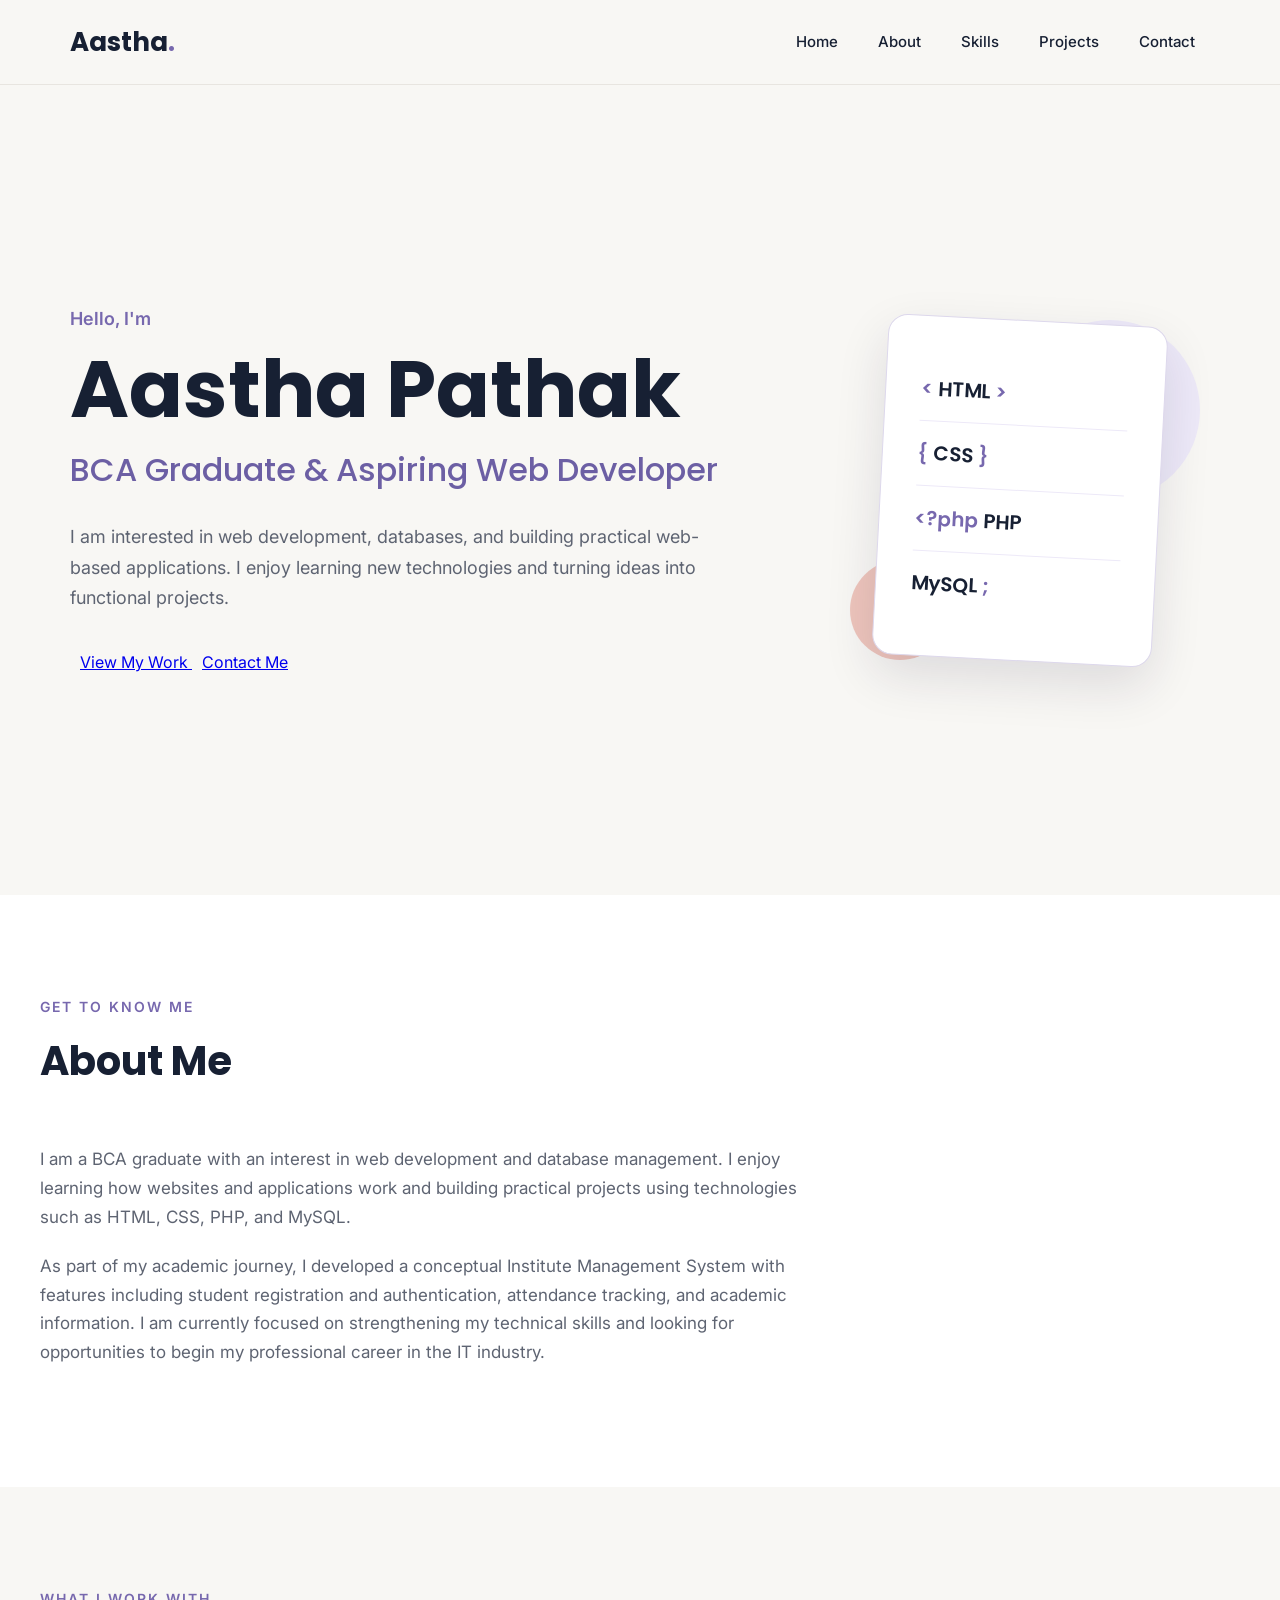
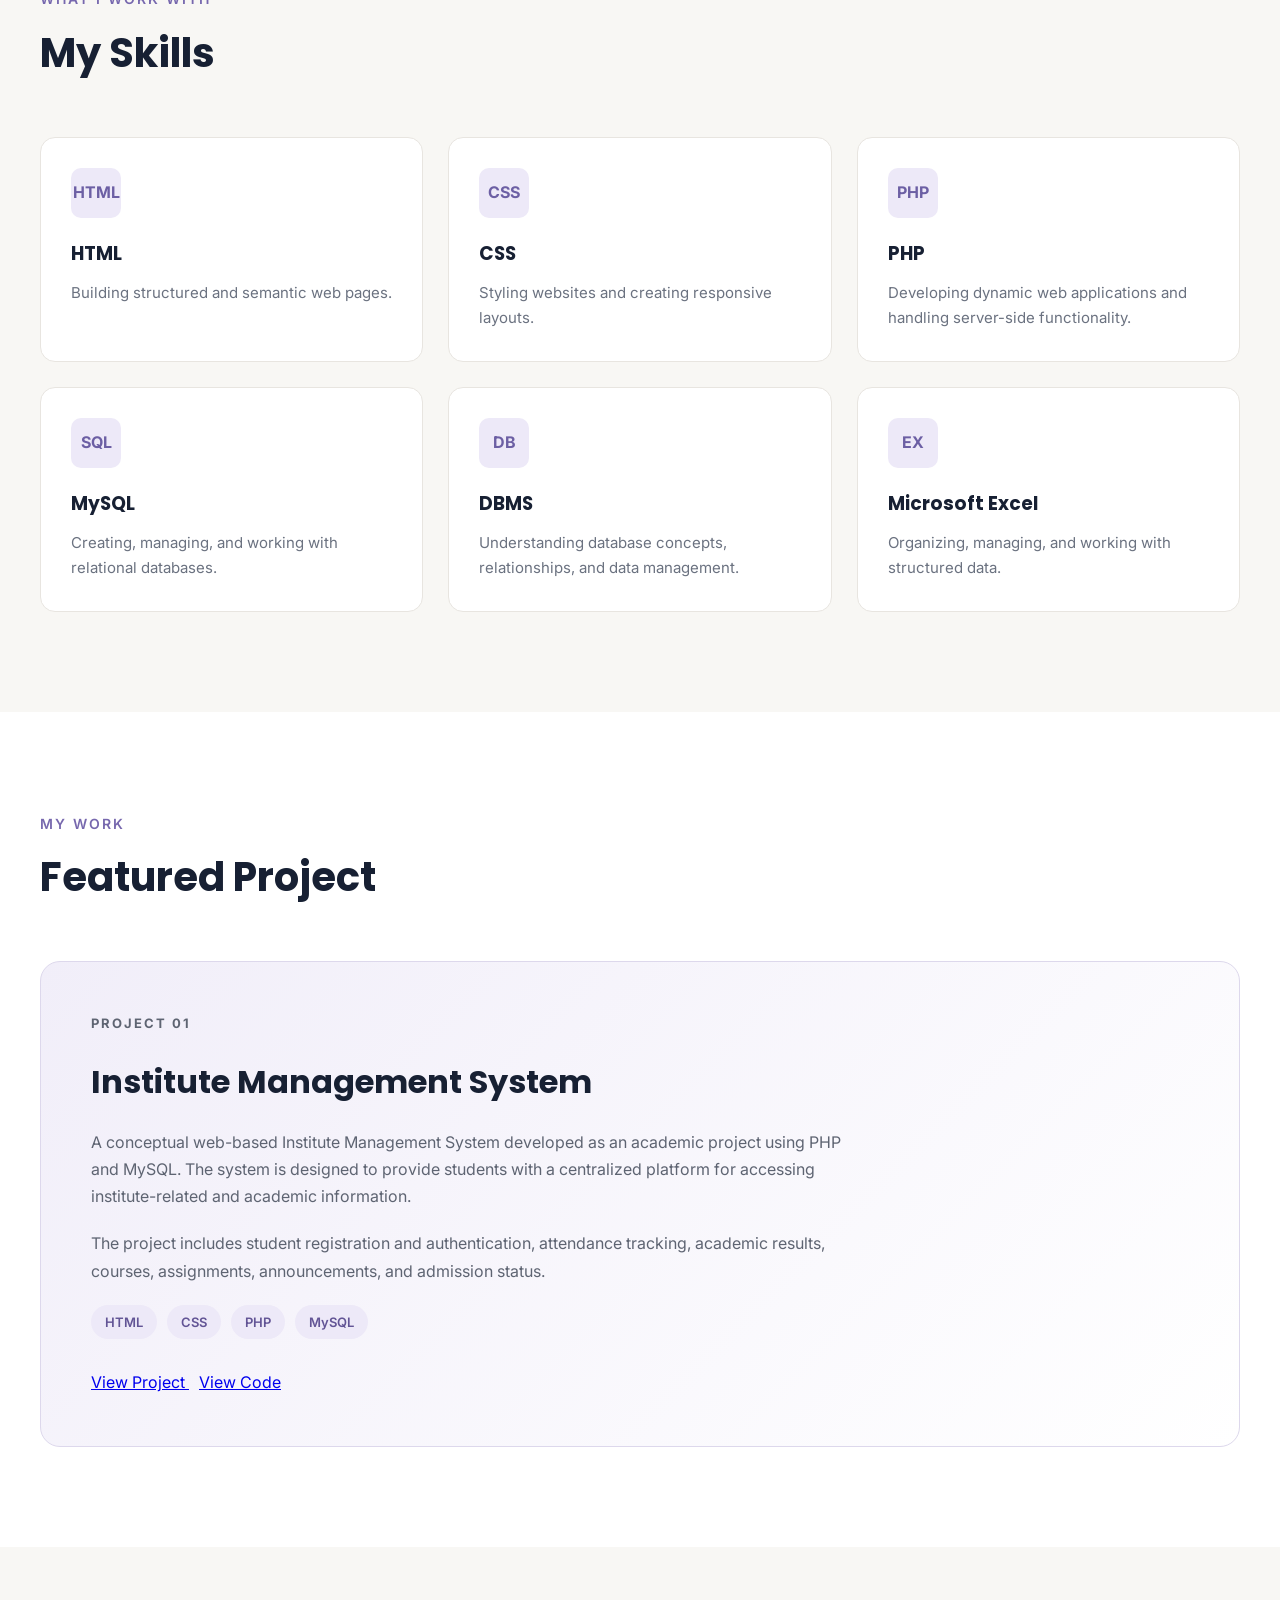
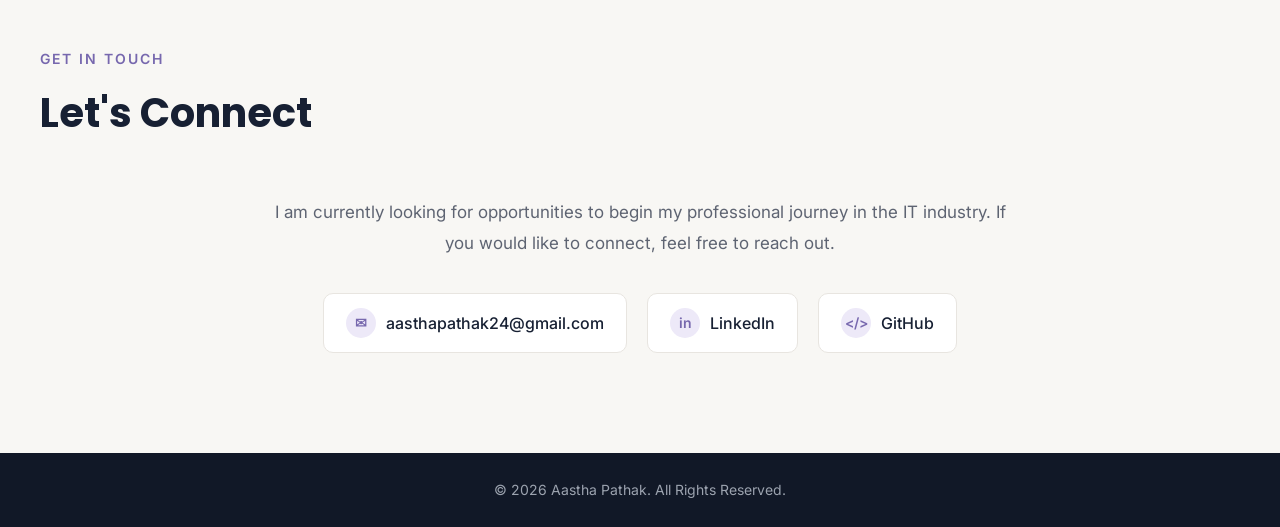
<file: index.html>
<!DOCTYPE html>
<html lang="en">

<head>
    <meta charset="UTF-8">

    <meta name="viewport" content="width=device-width, initial-scale=1.0">

    <title>Aastha Pathak | Portfolio</title>

    <!-- Google Fonts -->
    <link rel="preconnect" href="https://fonts.googleapis.com">
    <link rel="preconnect" href="https://fonts.gstatic.com" crossorigin>

    <link
        href="https://fonts.googleapis.com/css2?family=Inter:wght@400;500;600&family=Poppins:wght@500;600;700&display=swap"
        rel="stylesheet">

    <!-- External CSS File -->
    <link rel="stylesheet" href="style.css">
</head>


<body>

    <!-- ==================== NAVIGATION ==================== -->

    <header>

        <nav class="navbar">

            <a href="#home" class="logo">
                Aastha<span>.</span>
            </a>


            <ul class="nav-links">

                <li>
                    <a href="#home">Home</a>
                </li>

                <li>
                    <a href="#about">About</a>
                </li>

                <li>
                    <a href="#skills">Skills</a>
                </li>

                <li>
                    <a href="#projects">Projects</a>
                </li>

                <li>
                    <a href="#contact">Contact</a>
                </li>

            </ul>

        </nav>

    </header>



    <!-- ==================== HOME SECTION ==================== -->

    <main>

        <section id="home" class="hero">

            <div class="hero-content">

                <p class="intro-text">
                    Hello, I'm
                </p>

                <h1>
                    Aastha Pathak
                </h1>

                <h2>
                    BCA Graduate & Aspiring Web Developer
                </h2>

                <p class="hero-description">
                    I am interested in web development, databases,
                    and building practical web-based applications.
                    I enjoy learning new technologies and turning
                    ideas into functional projects.
                </p>

                <div class="hero-buttons">

                    <a href="#projects" class="btn primary-btn" style="margin: 10px;">
                        View My Work
                    </a>

                    <a href="#contact" class="btn secondary-btn">
                        Contact Me
                    </a>

                </div>

            </div>


            <!-- Decorative Visual -->

            <div class="hero-visual">

                <div class="visual-card">

                    <div class="code-line">
                        <span>&lt;</span> HTML <span>&gt;</span>
                    </div>

                    <div class="code-line">
                        <span>{</span> CSS <span>}</span>
                    </div>

                    <div class="code-line">
                        <span>&lt;?php</span> PHP
                    </div>

                    <div class="code-line">
                        MySQL <span>;</span>
                    </div>

                </div>

                <div class="decorative-circle circle-one"></div>

                <div class="decorative-circle circle-two"></div>

            </div>

        </section>



        <!-- ==================== ABOUT SECTION ==================== -->

        <section id="about" class="section about-section">

            <div class="section-heading">

                <p class="section-label">
                    Get To Know Me
                </p>

                <h2>
                    About Me
                </h2>

            </div>


            <div class="about-content">

                <div class="about-text">

                    <p>
                        I am a BCA graduate with an interest in web development and database management. I enjoy
                        learning how websites and applications work and building practical projects using technologies
                        such as HTML, CSS, PHP, and MySQL.

                    </p>


                    <p>

                        As part of my academic journey, I developed a conceptual Institute Management System with
                        features including student registration and authentication, attendance tracking, and academic
                        information. I am currently focused on strengthening my technical skills and looking for
                        opportunities to begin my professional career in the IT industry.
                    </p>

                </div>

            </div>

        </section>



        <!-- ==================== SKILLS SECTION ==================== -->

        <section id="skills" class="section skills-section">

            <div class="section-heading">

                <p class="section-label">
                    What I Work With
                </p>

                <h2>
                    My Skills
                </h2>

            </div>


            <div class="skills-container">


                <div class="skill-card">

                    <div class="skill-icon">
                        HTML
                    </div>

                    <h3>
                        HTML
                    </h3>

                    <p>
                        Building structured and semantic web pages.
                    </p>

                </div>



                <div class="skill-card">

                    <div class="skill-icon">
                        CSS
                    </div>

                    <h3>
                        CSS
                    </h3>

                    <p>
                        Styling websites and creating responsive layouts.
                    </p>

                </div>



                <div class="skill-card">

                    <div class="skill-icon">
                        PHP
                    </div>

                    <h3>
                        PHP
                    </h3>

                    <p>
                        Developing dynamic web applications and handling
                        server-side functionality.
                    </p>

                </div>



                <div class="skill-card">

                    <div class="skill-icon">
                        SQL
                    </div>

                    <h3>
                        MySQL
                    </h3>

                    <p>
                        Creating, managing, and working with relational databases.
                    </p>

                </div>



                <div class="skill-card">

                    <div class="skill-icon">
                        DB
                    </div>

                    <h3>
                        DBMS
                    </h3>

                    <p>
                        Understanding database concepts, relationships,
                        and data management.
                    </p>

                </div>



                <div class="skill-card">

                    <div class="skill-icon">
                        EX
                    </div>

                    <h3>
                        Microsoft Excel
                    </h3>

                    <p>
                        Organizing, managing, and working with structured data.
                    </p>

                </div>


            </div>

        </section>



        <!-- ==================== PROJECTS SECTION ==================== -->

        <section id="projects" class="section projects-section">

            <div class="section-heading">

                <p class="section-label">
                    My Work
                </p>

                <h2>
                    Featured Project
                </h2>

            </div>


            <div class="project-card">

                <div class="project-content">

                    <p class="project-number">
                        PROJECT 01
                    </p>


                    <h3>
                        Institute Management System
                    </h3>


                    <p>
                        A conceptual web-based Institute Management System
                        developed as an academic project using PHP and MySQL.
                        The system is designed to provide students with a
                        centralized platform for accessing institute-related
                        and academic information.
                    </p>


                    <p>
                        The project includes student registration and
                        authentication, attendance tracking, academic results,
                        courses, assignments, announcements, and admission status.
                    </p>


                    <div class="technologies">

                        <span>HTML</span>
                        <span>CSS</span>
                        <span>PHP</span>
                        <span>MySQL</span>

                    </div>


                    <div class="project-buttons">


                        <a href="project.html" class="btn primary-btn">
                            View Project
                        </a>

                        <a href="https://github.com/Aasthapathak24/Edutech.git" class="btn secondary-btn"
                            target="_blank" rel="noopener noreferrer" style="margin-left: 10px;">
                            View Code
                        </a>

                    </div>

                </div>

            </div>

        </section>



        <!-- ==================== CONTACT ==================== -->

        <section id="contact" class="section contact-section">

            <div class="section-heading">

                <p class="section-label">
                    Get In Touch
                </p>

                <h2>
                    Let's Connect
                </h2>

            </div>


            <div class="contact-content">

                <p>
                    I am currently looking for opportunities to begin my
                    professional journey in the IT industry. If you would
                    like to connect, feel free to reach out.
                </p>


                <div class="contact-links">

                    <a href="mailto:your-email@example.com" class="contact-item">

                        <span class="contact-icon">
                            ✉
                        </span>

                        <span>
                            aasthapathak24@gmail.com
                        </span>

                    </a>


                    <a href="https://www.linkedin.com/in/aastha-pathak-262b69388/" class="contact-item" target="_blank"
                        rel="noopener noreferrer">

                        <span class="contact-icon">
                            in
                        </span>

                        <span>
                            LinkedIn
                        </span>

                    </a>


                    <a href="https://github.com/Aasthapathak24" class="contact-item" target="_blank"
                        rel="noopener noreferrer">

                        <span class="contact-icon">
                            &lt;/&gt;
                        </span>

                        <span>
                            GitHub
                        </span>

                    </a>

                </div>

            </div>

        </section>

    </main>



    <!-- ==================== FOOTER ==================== -->

    <footer>

        <p>
            © 2026 Aastha Pathak. All Rights Reserved.
        </p>

    </footer>


</body>

</html>
</file>
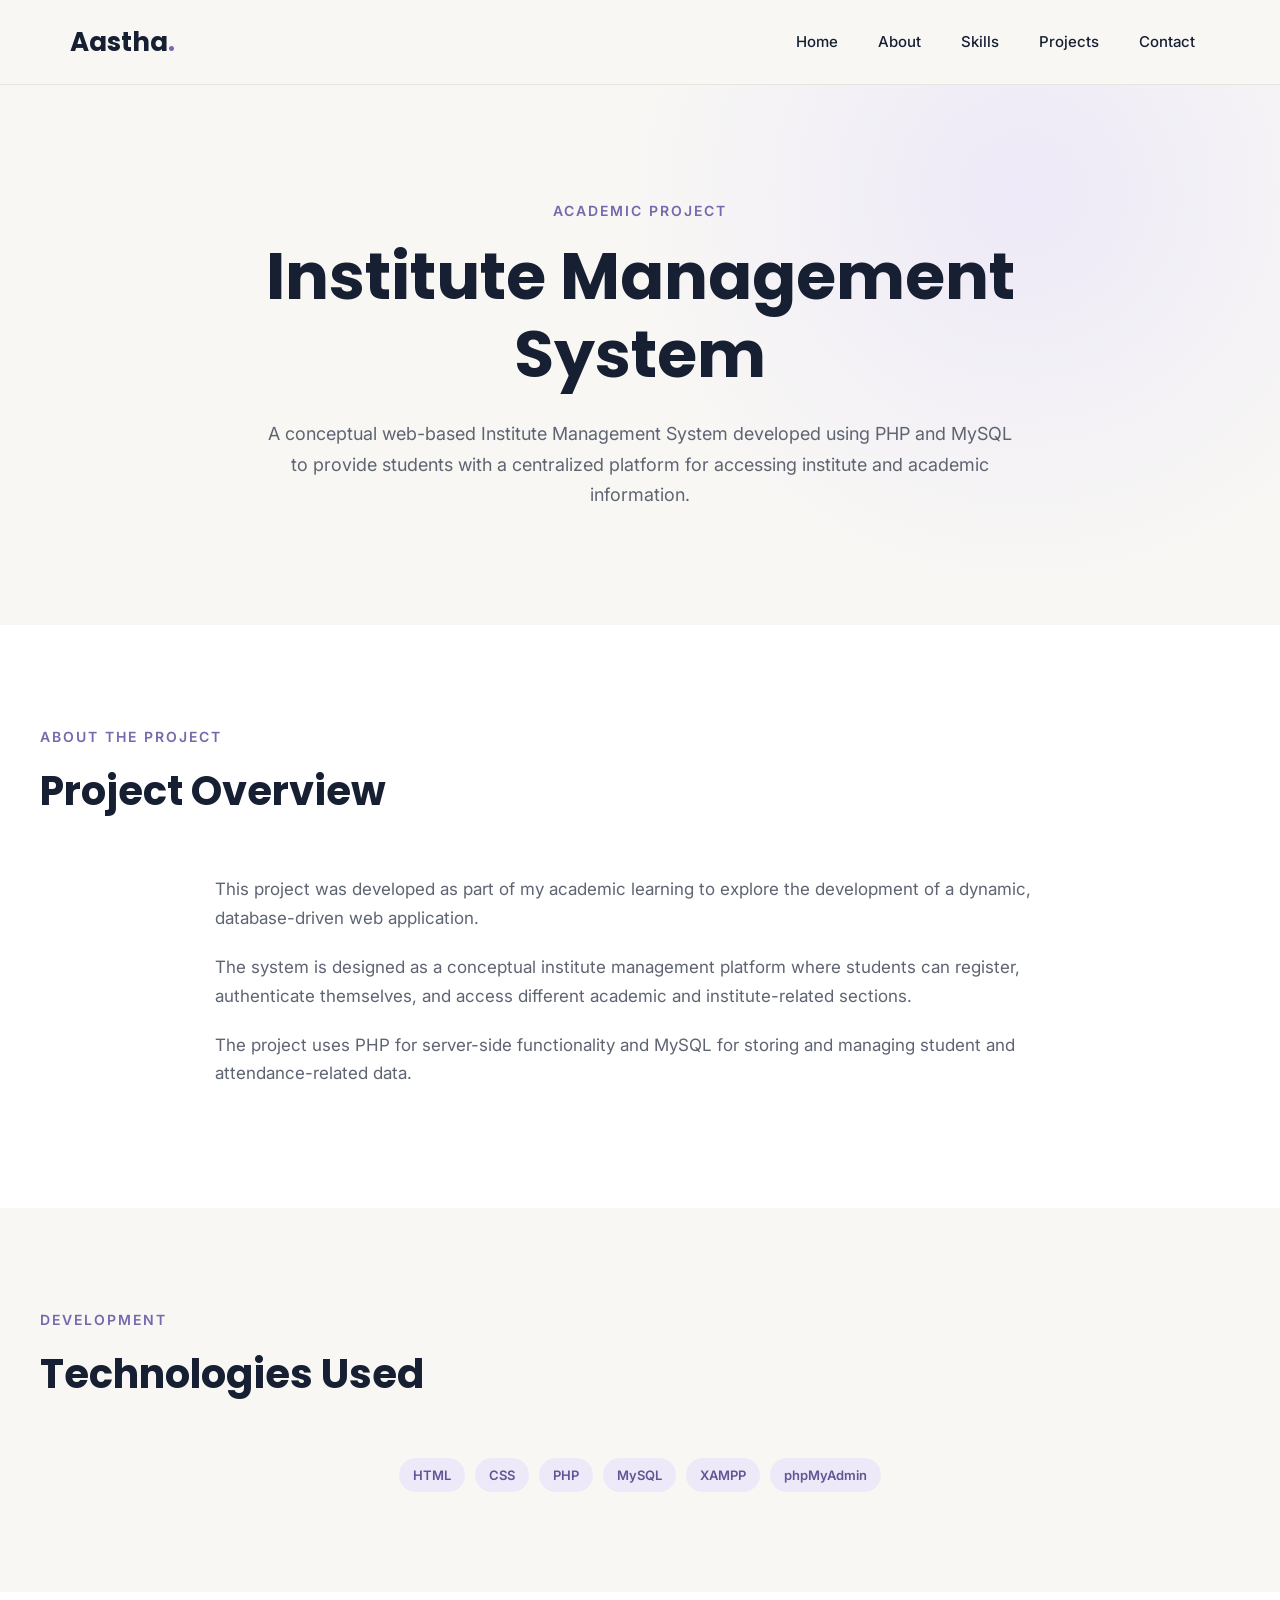
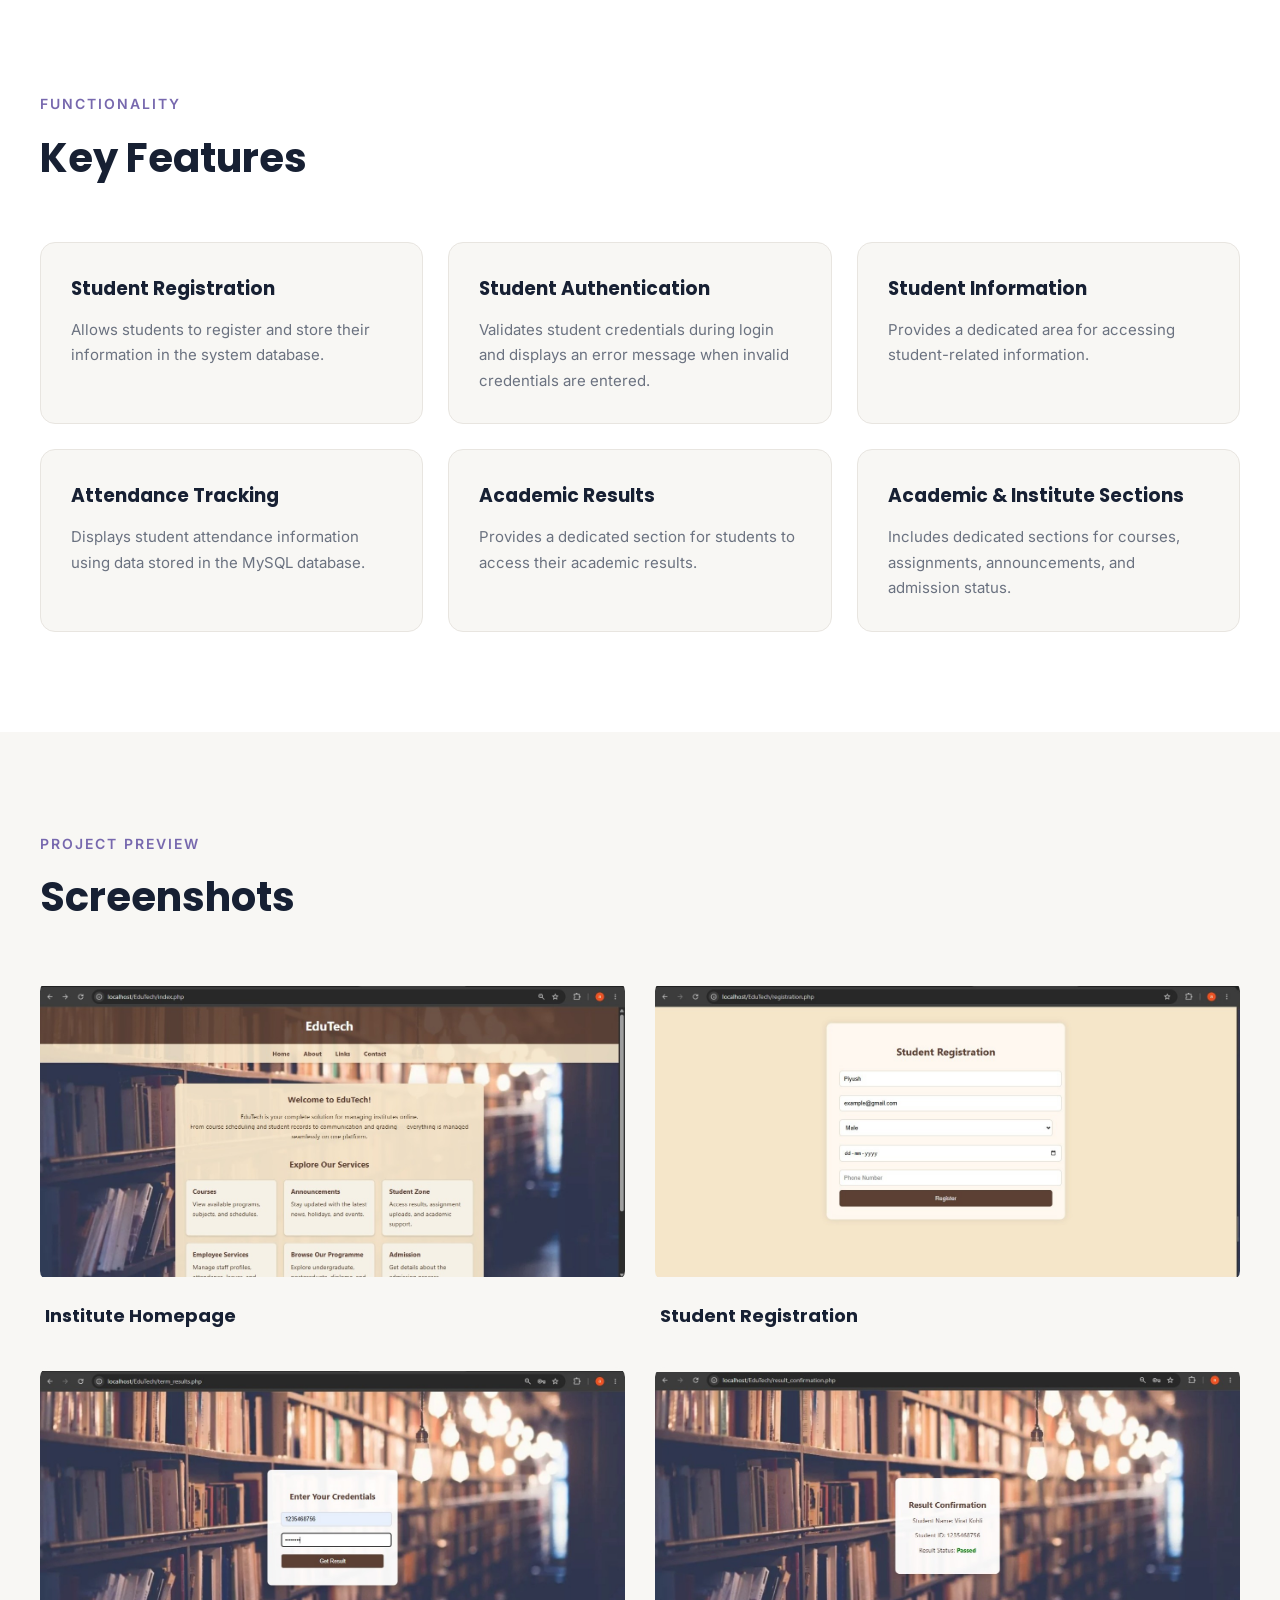
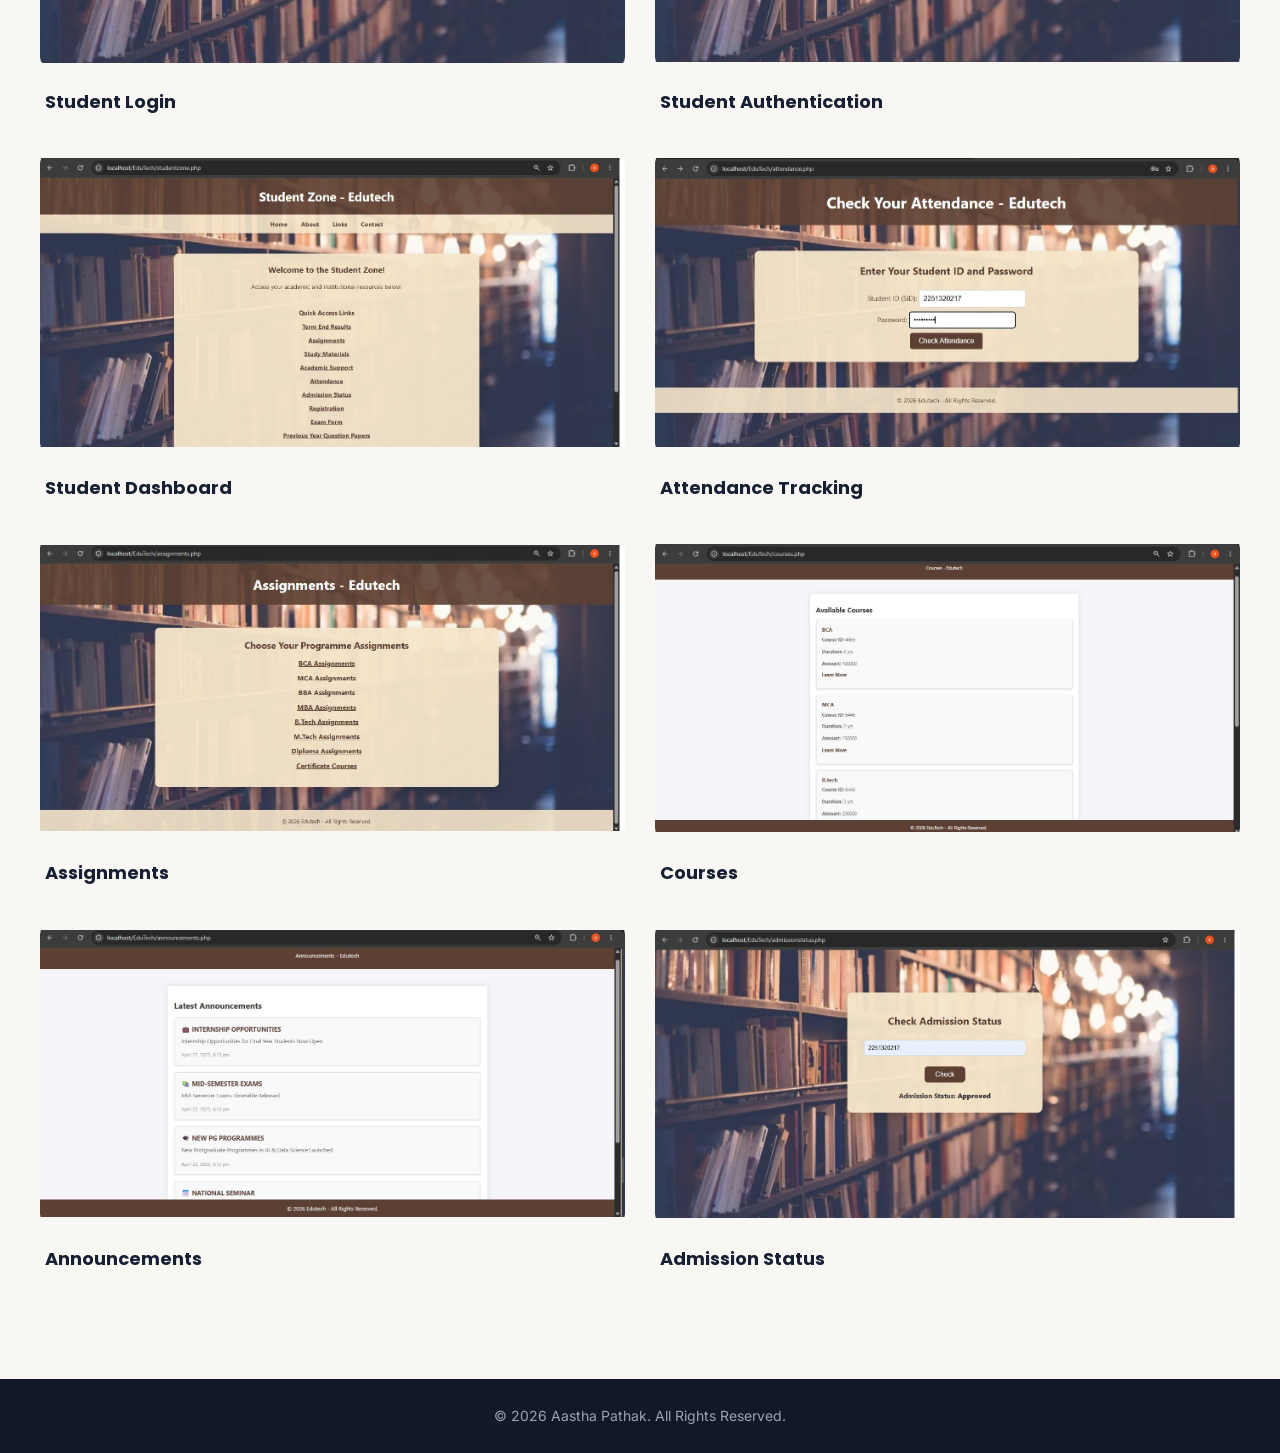
<file: project.html>
<!DOCTYPE html>
<html lang="en">

<head>

    <meta charset="UTF-8">

    <meta name="viewport" content="width=device-width, initial-scale=1.0">

    <title>Institute Management System | Aastha Pathak</title>

    <!-- Google Fonts -->
    <link rel="preconnect" href="https://fonts.googleapis.com">
    <link rel="preconnect" href="https://fonts.gstatic.com" crossorigin>

    <link
        href="https://fonts.googleapis.com/css2?family=Inter:wght@400;500;600&family=Poppins:wght@500;600;700&display=swap"
        rel="stylesheet">

    <!-- Main CSS -->
    <link rel="stylesheet" href="style.css">

</head>


<body>


    <!-- ==================== NAVIGATION ==================== -->

    <header>

        <nav class="navbar">

            <a href="index.html" class="logo">
                Aastha<span>.</span>
            </a>


            <ul class="nav-links">

                <li>
                    <a href="index.html">Home</a>
                </li>

                <li>
                    <a href="index.html#about">About</a>
                </li>

                <li>
                    <a href="index.html#skills">Skills</a>
                </li>

                <li>
                    <a href="index.html#projects">Projects</a>
                </li>

                <li>
                    <a href="index.html#contact">Contact</a>
                </li>

            </ul>

        </nav>

    </header>



    <!-- ==================== PROJECT HERO ==================== -->

    <section class="project-hero">

        <div class="project-hero-content">

            <p class="section-label">
                Academic Project
            </p>

            <h1>
                Institute Management System
            </h1>

            <p>
                A conceptual web-based Institute Management System
                developed using PHP and MySQL to provide students
                with a centralized platform for accessing institute
                and academic information.
            </p>

        </div>

    </section>



    <!-- ==================== PROJECT OVERVIEW ==================== -->

    <section class="section project-overview">

        <div class="section-heading">

            <p class="section-label">
                About The Project
            </p>

            <h2>
                Project Overview
            </h2>

        </div>


        <div class="project-overview-content">

            <p>
                This project was developed as part of my academic
                learning to explore the development of a dynamic,
                database-driven web application.
            </p>


            <p>
                The system is designed as a conceptual institute
                management platform where students can register,
                authenticate themselves, and access different
                academic and institute-related sections.
            </p>


            <p>
                The project uses PHP for server-side functionality
                and MySQL for storing and managing student and
                attendance-related data.
            </p>

        </div>

    </section>



    <!-- ==================== TECHNOLOGIES ==================== -->

    <section class="section project-tech">

        <div class="section-heading">

            <p class="section-label">
                Development
            </p>

            <h2>
                Technologies Used
            </h2>

        </div>


        <div class="technologies project-tech-list">

            <span>HTML</span>

            <span>CSS</span>

            <span>PHP</span>

            <span>MySQL</span>

            <span>XAMPP</span>

            <span>phpMyAdmin</span>

        </div>

    </section>



    <!-- ==================== FEATURES ==================== -->

    <section class="section project-features">

        <div class="section-heading">

            <p class="section-label">
                Functionality
            </p>

            <h2>
                Key Features
            </h2>

        </div>


        <div class="features-container">


            <div class="feature-card">

                <h3>
                    Student Registration
                </h3>

                <p>
                    Allows students to register and store their
                    information in the system database.
                </p>

            </div>



            <div class="feature-card">

                <h3>
                    Student Authentication
                </h3>

                <p>
                    Validates student credentials during login
                    and displays an error message when invalid
                    credentials are entered.
                </p>

            </div>



            <div class="feature-card">

                <h3>
                    Student Information
                </h3>

                <p>
                    Provides a dedicated area for accessing
                    student-related information.
                </p>

            </div>



            <div class="feature-card">

                <h3>
                    Attendance Tracking
                </h3>

                <p>
                    Displays student attendance information
                    using data stored in the MySQL database.
                </p>

            </div>



            <div class="feature-card">

                <h3>
                    Academic Results
                </h3>

                <p>
                    Provides a dedicated section for students
                    to access their academic results.
                </p>

            </div>



            <div class="feature-card">

                <h3>
                    Academic & Institute Sections
                </h3>

                <p>
                    Includes dedicated sections for courses,
                    assignments, announcements, and admission status.
                </p>

            </div>


        </div>

    </section>



    <!-- ==================== SCREENSHOTS ==================== -->

    <section class="section screenshots-section">

        <div class="section-heading">

            <p class="section-label">
                Project Preview
            </p>

            <h2>
                Screenshots
            </h2>

        </div>


        <div class="screenshots-container">


            <div class="screenshot-card">

                <img src="images/Home.jpg" alt="Institute Management System homepage">

                <h3>
                    Institute Homepage
                </h3>

            </div>


            <div class="screenshot-card">

                <img src="images/Registration.jpg" alt="Student registration page">

                <h3>
                    Student Registration
                </h3>

            </div>


            <div class="screenshot-card">

                <img src="images/Studentlogin.jpg" alt="Student login page">

                <h3>
                    Student Login
                </h3>

            </div>

            <div class="screenshot-card">
                <img src="images/Studentloginauthentication.jpg" alt="Student login authentication">

                <h3>
                    Student Authentication
                </h3>
            </div>


            <div class="screenshot-card">

                <img src="images/Dashboard.jpg" alt="Student dashboard">

                <h3>
                    Student Dashboard
                </h3>

            </div>


            <div class="screenshot-card">

                <img src="images/Attendance.jpg" alt="Student attendance page">

                <h3>
                    Attendance Tracking
                </h3>

            </div>


            <div class="screenshot-card">

                <img src="images/Assignments.jpg" alt="Assignments page">

                <h3>
                    Assignments
                </h3>

            </div>


            <div class="screenshot-card">

                <img src="images/Courses.jpg" alt="Courses page">

                <h3>
                    Courses
                </h3>

            </div>


            <div class="screenshot-card">

                <img src="images/Announcement.jpg" alt="Announcements page">

                <h3>
                    Announcements
                </h3>

            </div>


            <div class="screenshot-card">

                <img src="images/Admission_status.jpg" alt="Admission status page">

                <h3>
                    Admission Status
                </h3>

            </div>


        </div>

    </section>



    <!-- ==================== FOOTER ==================== -->

    <footer>

        <p>
            © 2026 Aastha Pathak. All Rights Reserved.
        </p>

    </footer>


</body>

</html>
</file>
<file: style.css>
/* ==================== GENERAL STYLES ==================== */

* {
    margin: 0;
    padding: 0;
    box-sizing: border-box;
}


html {
    scroll-behavior: smooth;
}


body {
    font-family: "Inter", sans-serif;
    color: #172033;
    background-color: #F8F7F4;
    line-height: 1.7;
}


/* ==================== NAVIGATION ==================== */

header {
    background-color: rgba(248, 247, 244, 0.95);
    position: sticky;
    top: 0;
    z-index: 1000;
    border-bottom: 1px solid #E8E5E0;
}


.navbar {
    max-width: 1200px;
    margin: auto;
    padding: 20px 30px;

    display: flex;
    justify-content: space-between;
    align-items: center;
}


.logo {
    font-family: "Poppins", sans-serif;
    font-size: 26px;
    font-weight: 700;
    color: #172033;
    text-decoration: none;
}


.logo span {
    color: #7768AE;
}


.nav-links {
    display: flex;
    list-style: none;
    gap: 10px;
}


.nav-links a {
    display: inline-block;
    padding: 8px 15px;

    color: #172033;
    text-decoration: none;

    font-size: 15px;
    font-weight: 500;

    border-radius: 8px;

    transition: all 0.3s ease;
}


.nav-links a:hover {
    color: #6C5FA4;
    background-color: #EDE9F8;

    transform: translateY(-3px);
}


/* ==================== HERO SECTION ==================== */

/* ==================== HERO SECTION ==================== */

.hero {
    min-height: 90vh;

    max-width: 1200px;

    margin: auto;

    padding: 80px 30px;

    display: flex;

    align-items: center;

    justify-content: space-between;

    gap: 60px;

    position: relative;
}


.hero-content {
    max-width: 650px;

    position: relative;

    z-index: 2;
}


.intro-text {
    color: #7768AE;

    font-size: 18px;

    font-weight: 600;

    margin-bottom: 5px;
}


.hero h1 {
    font-family: "Poppins", sans-serif;

    font-size: clamp(45px, 8vw, 80px);

    line-height: 1.1;

    margin: 10px 0;

    color: #172033;
}


.hero h2 {
    font-family: "Poppins", sans-serif;

    font-size: clamp(22px, 4vw, 32px);

    font-weight: 500;

    color: #6C5FA4;

    margin-bottom: 25px;
}


.hero-description {
    max-width: 650px;

    font-size: 18px;

    color: #5E6472;

    margin-bottom: 35px;
}


/* ==================== HERO VISUAL ==================== */

.hero-visual {
    width: 380px;

    height: 380px;

    position: relative;

    display: flex;

    align-items: center;

    justify-content: center;
}


.visual-card {
    width: 280px;

    padding: 40px 35px;

    background-color: #FFFFFF;

    border: 1px solid #DDD8EC;

    border-radius: 20px;

    box-shadow: 0 20px 50px rgba(30, 25, 60, 0.12);

    position: relative;

    z-index: 2;

    transform: rotate(3deg);

    transition: all 0.4s ease;
}


.visual-card:hover {
    transform: rotate(0deg) translateY(-8px);

    box-shadow: 0 25px 60px rgba(30, 25, 60, 0.18);
}


.code-line {
    padding: 15px 0;

    font-family: "Poppins", sans-serif;

    font-size: 20px;

    font-weight: 600;

    color: #172033;

    border-bottom: 1px solid #EDE9F8;
}


.code-line:last-child {
    border-bottom: none;
}


.code-line span {
    color: #7768AE;
}


/* ==================== DECORATIVE CIRCLES ==================== */

.decorative-circle {
    position: absolute;

    border-radius: 50%;
}


.circle-one {
    width: 180px;

    height: 180px;

    background-color: #EDE9F8;

    top: 20px;

    right: 10px;

    z-index: 1;
}


.circle-two {
    width: 100px;

    height: 100px;

    background-color: #E8A598;

    bottom: 20px;

    left: 20px;

    opacity: 0.6;

    z-index: 1;
}

/* ==================== GENERAL SECTIONS ==================== */

.section {
    padding: 100px 30px;
}


.section-heading {
    max-width: 1200px;
    margin: 0 auto 50px;
}


.section-label {
    color: #7768AE;

    font-size: 14px;

    font-weight: 600;

    text-transform: uppercase;

    letter-spacing: 2px;

    margin-bottom: 8px;
}


.section-heading h2 {
    font-family: "Poppins", sans-serif;

    font-size: 40px;

    color: #172033;
}


/* ==================== ABOUT SECTION ==================== */

.about-section {
    background-color: #FFFFFF;
}


.about-content {
    max-width: 1200px;
    margin: auto;
}


.about-text {
    max-width: 800px;

    color: #5E6472;

    font-size: 17px;
}


.about-text p {
    margin-bottom: 20px;
}


/* ==================== SKILLS SECTION ==================== */

.skills-section {
    background-color: #F8F7F4;
}


.skills-container {
    max-width: 1200px;

    margin: auto;

    display: grid;

    grid-template-columns: repeat(3, 1fr);

    gap: 25px;
}


.skill-card {
    background-color: #FFFFFF;

    padding: 30px;

    border-radius: 15px;

    border: 1px solid #E8E5E0;

    transition: all 0.3s ease;
}


.skill-card:hover {
    transform: translateY(-8px);

    border-color: #C8C3D8;

    box-shadow: 0 15px 30px rgba(30, 25, 60, 0.1);
}


.skill-icon {
    width: 50px;
    height: 50px;

    display: flex;
    align-items: center;
    justify-content: center;

    background-color: #EDE9F8;

    color: #6C5FA4;

    border-radius: 10px;

    font-weight: 700;

    margin-bottom: 20px;
}


.skill-card h3 {
    font-family: "Poppins", sans-serif;

    margin-bottom: 10px;
}


.skill-card p {
    color: #6B7280;

    font-size: 15px;
}


/* ==================== PROJECT SECTION ==================== */

.projects-section {
    background-color: #FFFFFF;
}


.project-card {
    max-width: 1200px;

    margin: auto;

    padding: 50px;

    border-radius: 20px;

    background:
        linear-gradient(135deg,
            #F1EEF9,
            #FFFFFF);

    border: 1px solid #DDD8EC;

    transition: all 0.3s ease;
}


.project-card:hover {
    transform: translateY(-8px);

    box-shadow: 0 20px 40px rgba(30, 25, 60, 0.1);
}


.project-content {
    max-width: 750px;
}


.project-number {
    color: #7768AE;

    font-size: 13px;

    font-weight: 700;

    letter-spacing: 2px;

    margin-bottom: 10px;
}


.project-card h3 {
    font-family: "Poppins", sans-serif;

    font-size: 32px;

    margin-bottom: 20px;
}


.project-card p {
    color: #5E6472;

    margin-bottom: 20px;
}


.technologies {
    display: flex;

    flex-wrap: wrap;

    gap: 10px;

    margin-bottom: 30px;
}


.technologies span {
    padding: 6px 14px;

    background-color: #EDE9F8;

    color: #625495;

    border-radius: 20px;

    font-size: 13px;

    font-weight: 600;
}


/* ==================== EDUCATION SECTION ==================== */

.education-section {
    background-color: #F8F7F4;
}


.education-card {
    max-width: 1200px;

    margin: auto;

    padding: 35px;

    background-color: #FFFFFF;

    border-left: 5px solid #7768AE;

    border-radius: 10px;

    box-shadow: 0 5px 20px rgba(30, 25, 60, 0.05);
}


.education-year {
    color: #7768AE;

    font-weight: 700;

    margin-bottom: 5px;
}


.education-card h3 {
    font-family: "Poppins", sans-serif;

    font-size: 24px;

    margin-bottom: 5px;
}


.education-card p {
    color: #6B7280;
}


/* ==================== CONTACT SECTION ==================== */

/* ==================== CONTACT SECTION ==================== */

.contact-section {
    background-color: #F8F7F4;
}


.contact-content {
    max-width: 750px;

    margin: auto;

    text-align: center;
}


.contact-content > p {
    color: #5E6472;

    font-size: 17px;

    line-height: 1.8;

    margin-bottom: 35px;
}


.contact-links {
    display: flex;

    justify-content: center;

    gap: 20px;

    flex-wrap: wrap;
}


.contact-item {
    display: flex;

    align-items: center;

    gap: 10px;

    padding: 14px 22px;

    background-color: #FFFFFF;

    color: #172033;

    border: 1px solid #E8E5E0;

    border-radius: 10px;

    text-decoration: none;

    font-weight: 500;

    transition: all 0.3s ease;
}


.contact-item:hover {
    transform: translateY(-5px);

    background-color: #F1EEF9;

    border-color: #C8C3D8;

    box-shadow: 0 10px 25px rgba(30, 25, 60, 0.08);
}


.contact-icon {
    display: flex;

    align-items: center;

    justify-content: center;

    width: 30px;

    height: 30px;

    background-color: #EDE9F8;

    color: #7768AE;

    border-radius: 50%;

    font-size: 14px;

    font-weight: 600;
}


/* ==================== CONTACT MOBILE ==================== */

@media (max-width: 768px) {

    .contact-links {
        flex-direction: column;

        align-items: center;
    }


    .contact-item {
        width: 100%;

        max-width: 300px;

        justify-content: center;
    }

}


/* ==================== FOOTER ==================== */

footer {
    padding: 25px;

    text-align: center;

    background-color: #111827;

    color: #9CA3AF;

    font-size: 14px;
}


/* ==================== RESPONSIVE DESIGN ==================== */

@media (max-width: 768px) {

    .navbar {
        flex-direction: column;

        gap: 15px;
    }


    .nav-links {
        flex-wrap: wrap;

        justify-content: center;
    }


    .hero {
        text-align: center;
    }


    .hero-description {
        margin-left: auto;
        margin-right: auto;
    }


    .hero-buttons {
        justify-content: center;
    }


    .hero-visual {
        width: 300px;
        height: 300px;
    }

    .visual-card {
        width: 240px;
    }


    .skills-container {
        grid-template-columns: 1fr;
    }


    .project-card {
        padding: 30px;
    }


    .section {
        padding: 70px 20px;
    }

}
/* ==================== PROJECT DETAILS PAGE ==================== */


/* Project Hero */

.project-hero {
    min-height: 60vh;

    display: flex;
    align-items: center;

    padding: 80px 30px;

    background:
        radial-gradient(
            circle at 80% 20%,
            #EDE9F8 0%,
            transparent 35%
        );
}


.project-hero-content {
    max-width: 900px;

    margin: auto;

    text-align: center;
}


.project-hero h1 {
    font-family: "Poppins", sans-serif;

    font-size: clamp(40px, 7vw, 65px);

    line-height: 1.2;

    color: #172033;

    margin: 15px 0 25px;
}


.project-hero p:not(.section-label) {
    max-width: 750px;

    margin: auto;

    color: #5E6472;

    font-size: 18px;
}


/* Project Overview */

.project-overview {
    background-color: #FFFFFF;
}


.project-overview-content {
    max-width: 850px;

    margin: auto;

    color: #5E6472;

    font-size: 17px;
}


.project-overview-content p {
    margin-bottom: 20px;
}


/* Technologies */

.project-tech {
    background-color: #F8F7F4;
}


.project-tech-list {
    max-width: 900px;

    margin: auto;

    justify-content: center;
}


/* Features */

.project-features {
    background-color: #FFFFFF;
}


.features-container {
    max-width: 1200px;

    margin: auto;

    display: grid;

    grid-template-columns: repeat(3, 1fr);

    gap: 25px;
}


.feature-card {
    padding: 30px;

    background-color: #F8F7F4;

    border: 1px solid #E8E5E0;

    border-radius: 15px;

    transition: all 0.3s ease;
}


.feature-card:hover {
    transform: translateY(-7px);

    background-color: #F1EEF9;

    border-color: #C8C3D8;

    box-shadow: 0 15px 30px rgba(30, 25, 60, 0.08);
}


.feature-card h3 {
    font-family: "Poppins", sans-serif;

    margin-bottom: 12px;

    color: #172033;
}


.feature-card p {
    color: #6B7280;

    font-size: 15px;
}


/* Screenshots */

.screenshots-section {
    background-color: #F8F7F4;
}


.screenshots-container {
    max-width: 1200px;

    margin: auto;

    display: grid;

    grid-template-columns: repeat(2, 1fr);

    gap: 30px;
}


.screenshot-card img {
    width: 100%;
    height: 300px;
    object-fit: contain;
    display: block;
    border-radius: 10px;
    margin-bottom: 15px;
    background-color: #F8F7F4;
}


.screenshot-card:hover {
    transform: translateY(-7px);

    box-shadow: 0 15px 30px rgba(30, 25, 60, 0.1);
}


.screenshot-placeholder {
    min-height: 250px;

    display: flex;

    align-items: center;

    justify-content: center;

    background-color: #EDE9F8;

    color: #7768AE;

    border-radius: 10px;

    font-family: "Poppins", sans-serif;

    font-weight: 600;

    margin-bottom: 15px;
}


.screenshot-card h3 {
    font-family: "Poppins", sans-serif;

    font-size: 18px;

    padding: 5px;
}


/* Learning Section */

.learning-section {
    background-color: #FFFFFF;
}


.learning-content {
    max-width: 850px;

    margin: auto;

    color: #5E6472;

    font-size: 17px;
}


.learning-content p {
    margin-bottom: 20px;
}


/* Back to Portfolio */

.project-back {
    padding: 60px 30px;

    text-align: center;

    background-color: #F8F7F4;
}


/* ==================== PROJECT PAGE MOBILE ==================== */

@media (max-width: 768px) {

    .project-hero {
        min-height: 60vh;

        padding: 70px 20px;
    }


    .project-hero h1 {
        font-size: 40px;
    }


    .features-container {
        grid-template-columns: 1fr;
    }


    .screenshots-container {
        grid-template-columns: 1fr;
    }


    .project-overview-content,
    .learning-content {
        font-size: 16px;
    }

}
</file>
